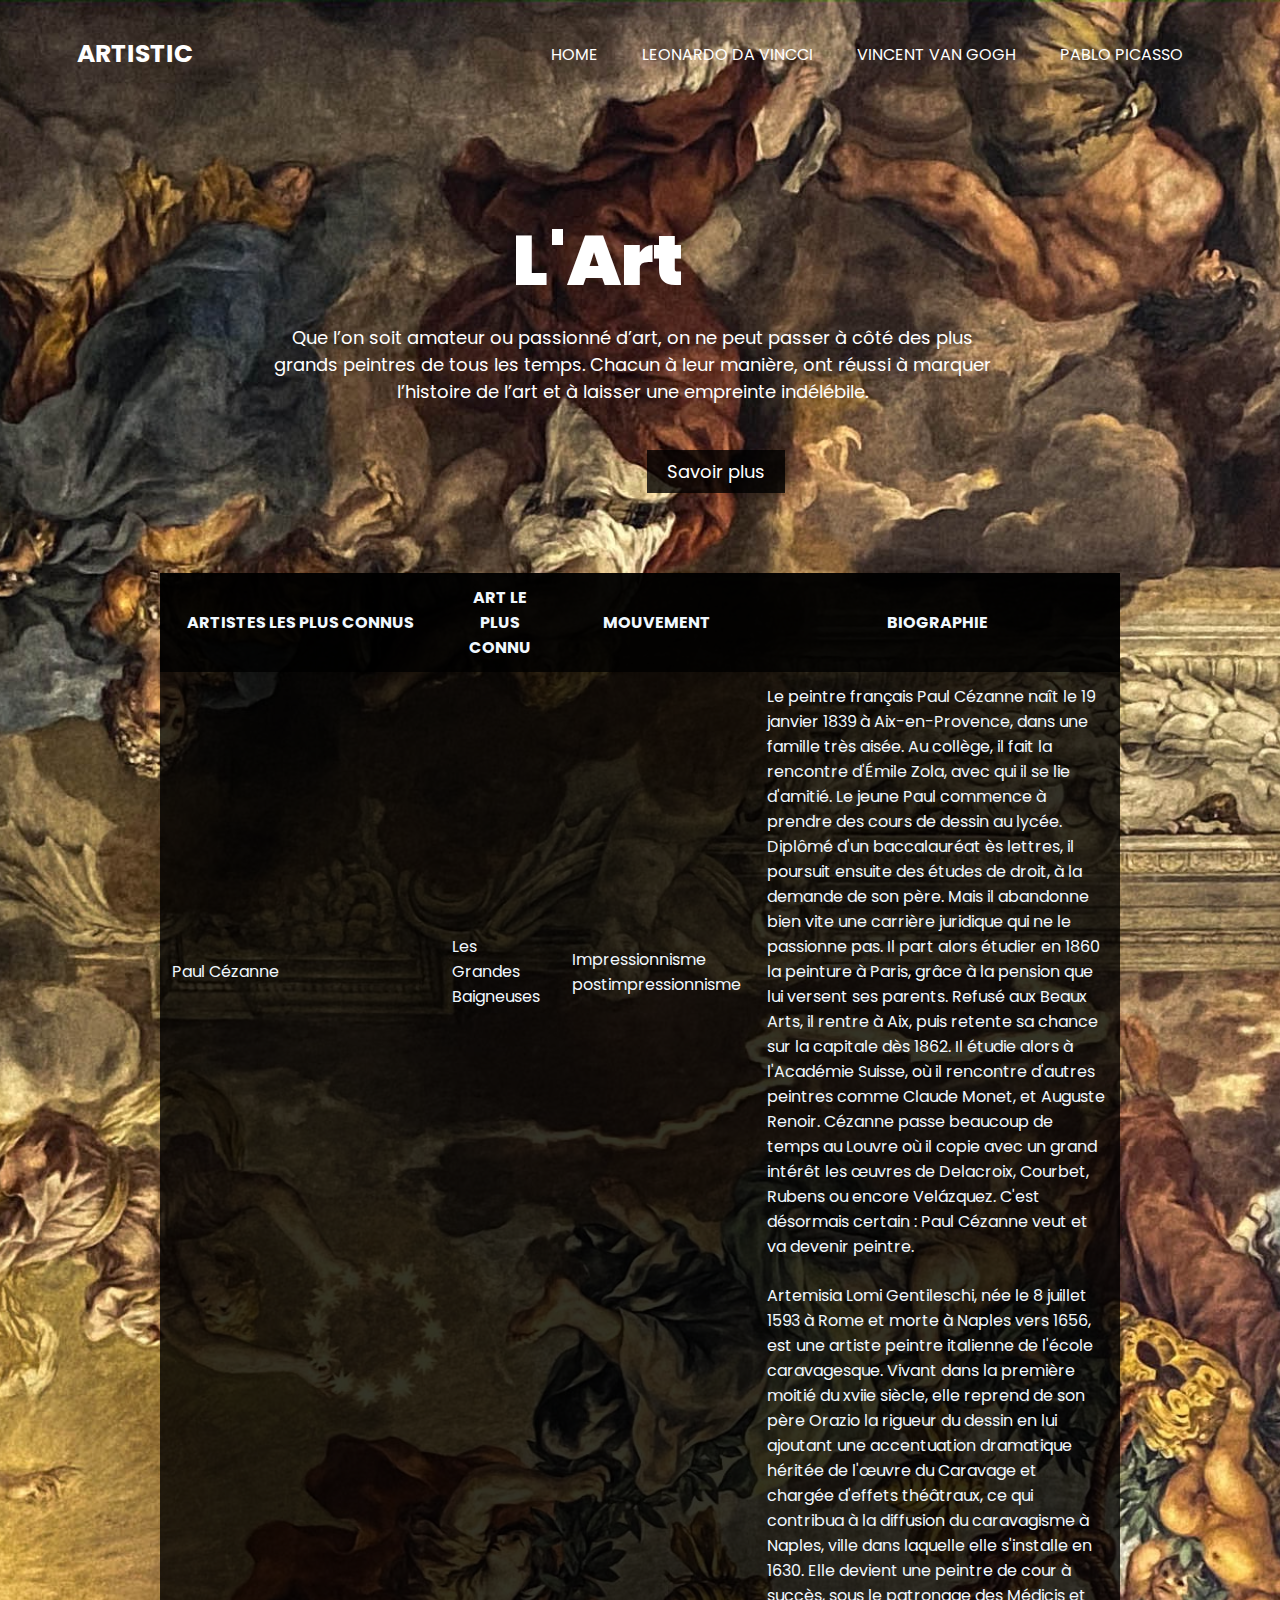
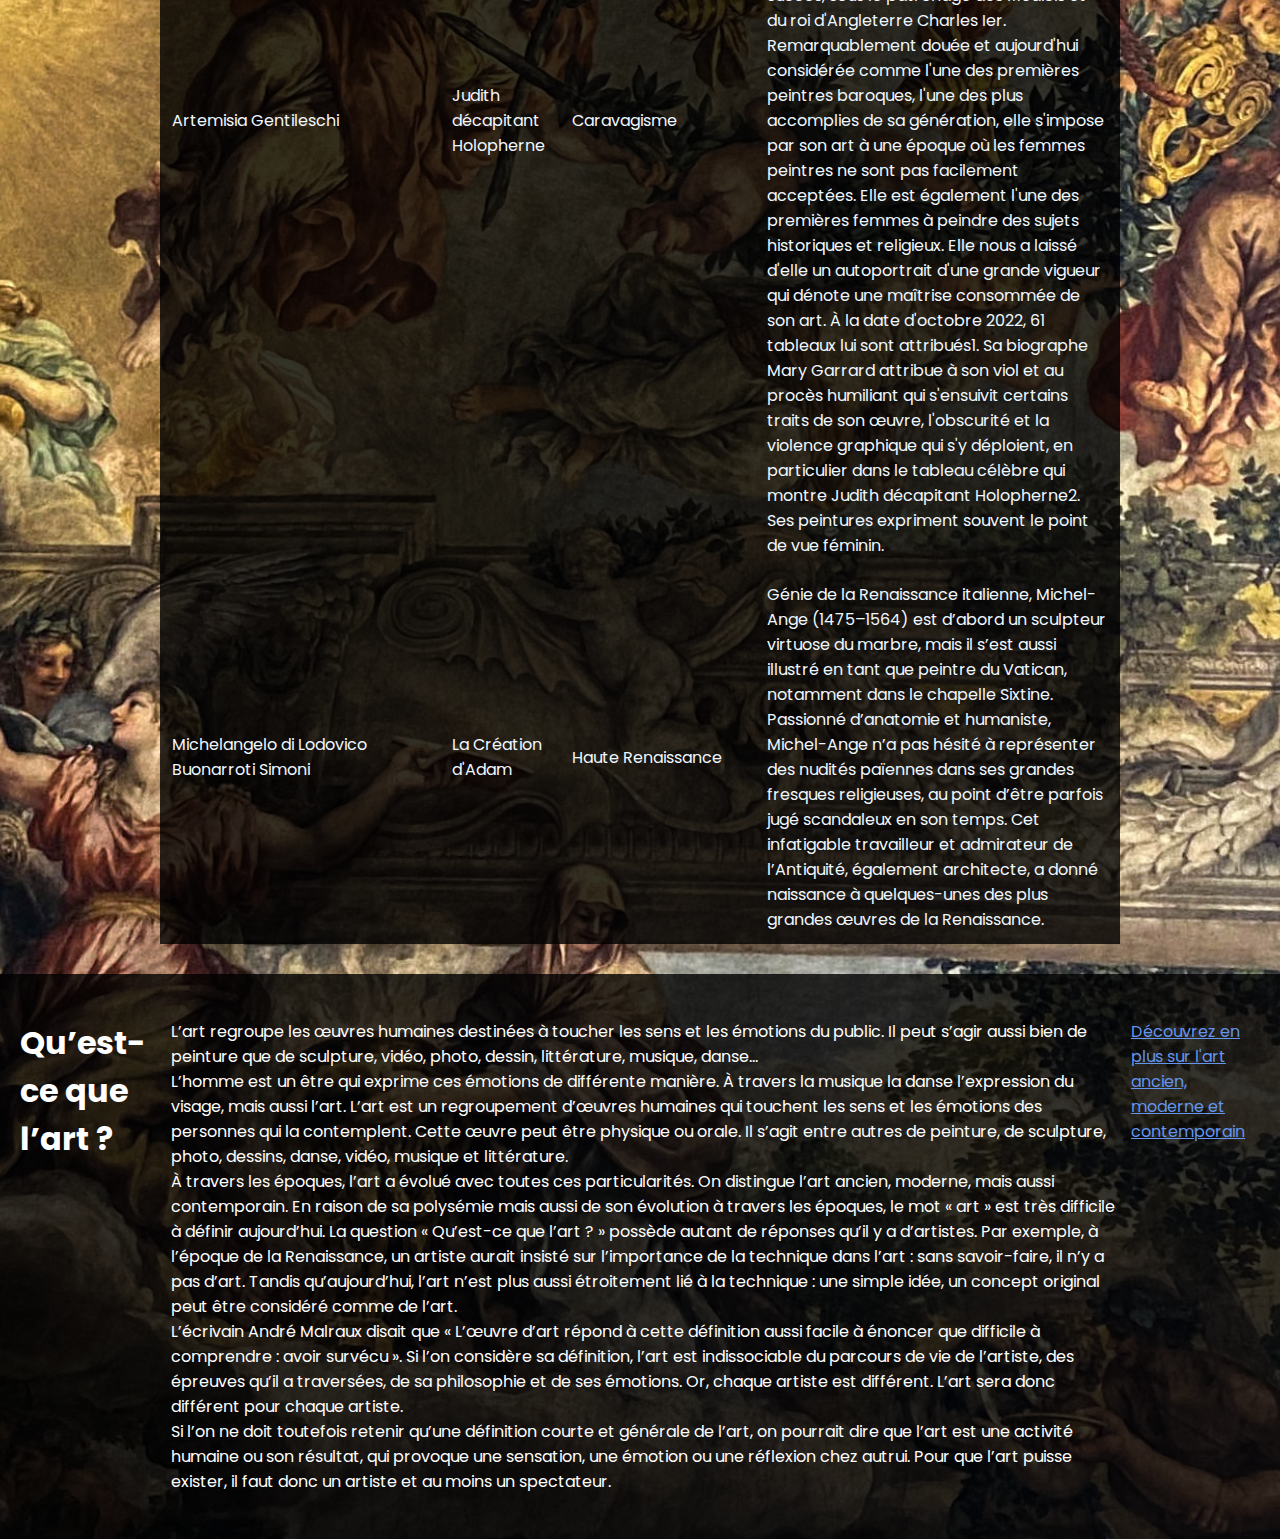
<file: index.html>
<!DOCTYPE html>
<html lang=fr>

<head>
    <meta charset="UTF-8">
    <meta http-equiv="X-UA-Compatible" content="IE=edge">
    <meta name="viewport" content="width=device-width, initial-scale=1.0">
    <link rel="stylesheet" href="css/style.css">
    <title>Index</title>
</head>

<body>
    <section class="header">
        <div class="navbar">
            <h3 class="logo"><a href="https://fr.wikipedia.org/wiki/Art">ARTISTIC</a></h3>
            <ul>
                <li><a href="index.html">HOME</a></li>
              <li><a href="html\index2.html">LEONARDO DA VINCCI</a></li>
                <li><a href="html\index3.html">VINCENT VAN GOGH</a></li>
                <li><a href="html\index4.html">PABLO PICASSO</a></li>
            </ul>
        </div>
        <div class="content">
            
            <section class="text">
            <h1><strong>L'Art</strong></h1>
            <p>Que l’on soit amateur ou passionné d’art, on ne peut passer à côté des plus grands peintres de tous les temps. Chacun à leur manière, ont réussi à marquer l’histoire de l’art et à laisser une empreinte indélébile. </p>
           <p id="savoirplus"> <a href="#foot">Savoir plus</a></p>
            </section>
            
            <table>
                <tr>
                    <th class="firstcol">ARTISTES LES PLUS CONNUS</th>
                     <th>ART LE PLUS CONNU</th>
                    <th>MOUVEMENT</th>
                    <th>BIOGRAPHIE</th>
                </tr>
                <tr>
                    <td> Paul Cézanne</td>
                    <td> Les Grandes Baigneuses</td>
                    <td> Impressionnisme postimpressionnisme</td>
                    <td>Le peintre français Paul Cézanne naît le 19 janvier 1839 à Aix-en-Provence, dans une famille très aisée. Au collège, il fait la rencontre d'Émile Zola, avec qui il se lie d'amitié. Le jeune Paul commence à prendre des cours de dessin au lycée. Diplômé d'un baccalauréat ès lettres, il poursuit ensuite des études de droit, à la demande de son père. Mais il abandonne bien vite une carrière juridique qui ne le passionne pas. Il part alors étudier en 1860 la peinture à Paris, grâce à la pension que lui versent ses parents. Refusé aux Beaux Arts, il rentre à Aix, puis retente sa chance sur la capitale dès 1862. Il étudie alors à l'Académie Suisse, où il rencontre d'autres peintres comme Claude Monet, et Auguste Renoir. Cézanne passe beaucoup de temps au Louvre où il copie avec un grand intérêt les œuvres de Delacroix, Courbet, Rubens ou encore Velázquez. C'est désormais certain : Paul Cézanne veut et va devenir peintre.  </td>


                </tr>
                <tr>
                    <td>Artemisia Gentileschi</td>
                    <td> Judith décapitant Holopherne</td>
                    <td> Caravagisme</td>
                    <td>Artemisia Lomi Gentileschi, née le 8 juillet 1593 à Rome et morte à Naples vers 1656, est une artiste peintre italienne de l'école caravagesque.
                    Vivant dans la première moitié du xviie siècle, elle reprend de son père Orazio la rigueur du dessin en lui ajoutant une accentuation dramatique héritée de l'œuvre du Caravage et chargée d'effets théâtraux, ce qui contribua à la diffusion du caravagisme à Naples, ville dans laquelle elle s'installe en 1630.
                    Elle devient une peintre de cour à succès, sous le patronage des Médicis et du roi d'Angleterre Charles Ier.
                    Remarquablement douée et aujourd'hui considérée comme l'une des premières peintres baroques, l'une des plus accomplies de sa génération, elle s'impose par son art à une époque où les femmes peintres ne sont pas facilement acceptées. Elle est également l'une des premières femmes à peindre des sujets historiques et religieux. Elle nous a laissé d'elle un autoportrait d'une grande vigueur qui dénote une maîtrise consommée de son art.
                    À la date d'octobre 2022, 61 tableaux lui sont attribués1.
                    Sa biographe Mary Garrard attribue à son viol et au procès humiliant qui s'ensuivit certains traits de son œuvre, l'obscurité et la violence graphique qui s'y déploient, en particulier dans le tableau célèbre qui montre Judith décapitant Holopherne2. Ses peintures expriment souvent le point de vue féminin.</td>

                </tr>
                <tr>
                    <td>Michelangelo di Lodovico Buonarroti Simoni </td>
                    <td> La Création d'Adam</td>
                    <td> Haute Renaissance</td>

                    <td>Génie de la Renaissance italienne, Michel-Ange (1475–1564) est d’abord un sculpteur virtuose du marbre, mais il s’est aussi illustré en tant que peintre du Vatican, notamment dans le chapelle Sixtine. Passionné d’anatomie et humaniste, Michel-Ange n’a pas hésité à représenter des nudités païennes dans ses grandes fresques religieuses, au point d’être parfois jugé scandaleux en son temps. Cet infatigable travailleur et admirateur de l’Antiquité, également architecte, a donné naissance à quelques-unes des plus grandes œuvres de la Renaissance.</td>
                </tr>

            </table>
        </div>

        <footer id="foot">
            <section class="container">
    
                <h1>Qu’est-ce que l’art ?</h1>
                 <p>L’art regroupe les œuvres humaines destinées à toucher les sens et les émotions du public. Il peut s’agir aussi bien de peinture que de sculpture, vidéo, photo, dessin, littérature, musique, danse…<br>L’homme est un être qui exprime ces émotions de différente manière. À travers la musique la danse l’expression du visage, mais aussi l’art. L’art est un regroupement d’œuvres humaines qui touchent les sens et les émotions des personnes qui la contemplent. Cette œuvre peut être physique ou orale. Il s’agit entre autres de peinture, de sculpture, photo, dessins, danse, vidéo, musique et littérature. <br>
                 À travers les époques, l’art a évolué avec toutes ces particularités. On distingue l’art ancien, moderne, mais aussi contemporain.
                En raison de sa polysémie mais aussi de son évolution à travers les époques, le mot « art » est très difficile à définir aujourd’hui. La question « Qu’est-ce que l’art ? » possède autant de réponses qu’il y a d’artistes. Par exemple, à l’époque de la Renaissance, un artiste aurait insisté sur l’importance de la technique dans l’art : sans savoir-faire, il n’y a pas d’art. Tandis qu’aujourd’hui, l’art n’est plus aussi étroitement lié à la technique : une simple idée, un concept original peut être considéré comme de l’art.<br>

L’écrivain André Malraux disait que « L’œuvre d’art répond à cette définition aussi facile à énoncer que difficile à comprendre : avoir survécu ». Si l’on considère sa définition, l’art est indissociable du parcours de vie de l’artiste, des épreuves qu’il a traversées, de sa philosophie et de ses émotions. Or, chaque artiste est différent. L’art sera donc différent pour chaque artiste.<br>

Si l’on ne doit toutefois retenir qu’une définition courte et générale de l’art, on pourrait dire que l’art est une activité humaine ou son résultat, qui provoque une sensation, une émotion ou une réflexion chez autrui. Pour que l’art puisse exister, il faut donc un artiste et au moins un spectateur.</p>
                 <a href="https://www.studio-equilibre.com/quelle-difference-entre-lart-ancien-lart-moderne-et-lart-contemporain/"> Découvrez en plus sur l'art ancien, moderne et contemporain</a> 

    
            </section>
        </footer>

    </section>

    


</body>

</html>
</file>
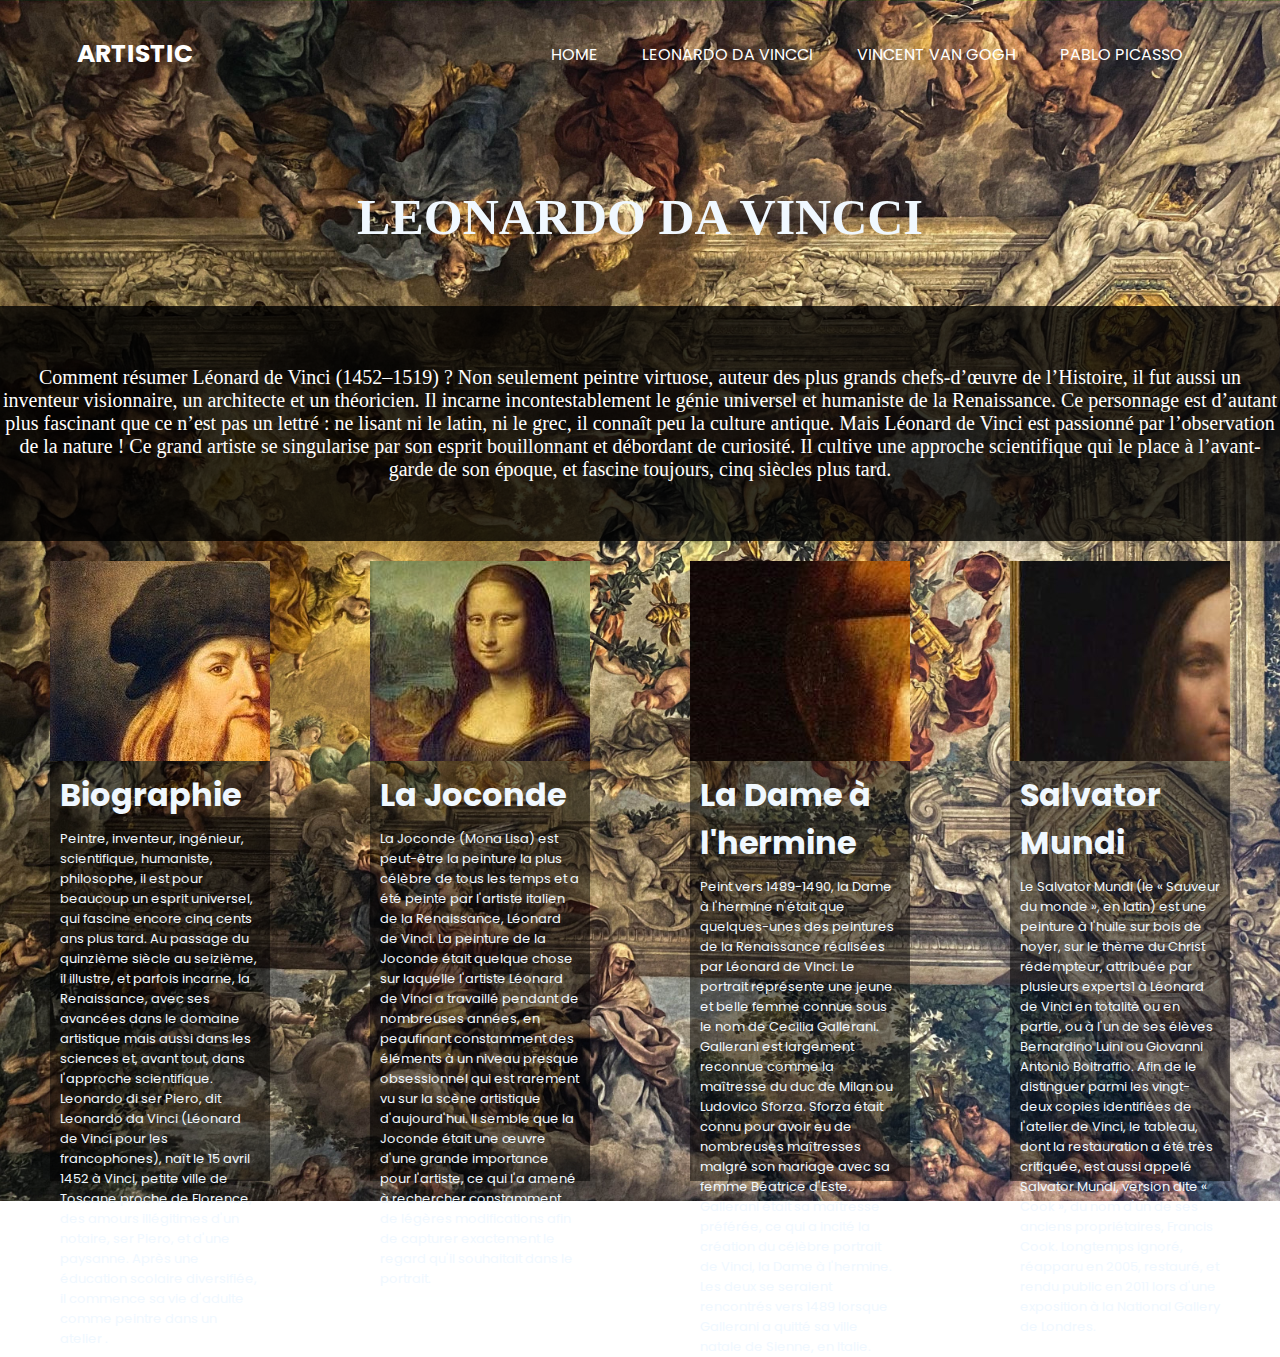
<file: html/index2.html>
<!DOCTYPE HTML>
<html lang=fr>

<head>
    <meta charset="UTF-8">
    <title>LEONARDO DA VINCCI</title>
    <link href="https://fonts.googleapis.com/css2?family=Poppins:wght@100;300;400;600;700&display=swap" rel="stylesheet">
    <link rel="stylesheet" href="../css/pages.css" />
    <link rel="stylesheet" href="../css/style.css">
</head>

<body>

    

    <section class="header">
        <div class="navbar">
            <h3 class="logo"><a href="https://fr.wikipedia.org/wiki/Art">ARTISTIC</a></h3>
            <ul>
               <li><a href="..\index.html">HOME</a></li>
              <li><a href="index2.html">LEONARDO DA VINCCI</a></li>
                <li><a href="index3.html">VINCENT VAN GOGH</a></li>
                <li><a href="index4.html">PABLO PICASSO</a></li>
            </ul>
        </div>
        <div class="section-container">

                <h1 id="bigtitle">LEONARDO DA VINCCI</h1>
                <p  id="smallpar">
Comment résumer Léonard de Vinci (1452–1519) ? Non seulement peintre virtuose, auteur des plus grands chefs-d’œuvre de l’Histoire, il fut aussi un inventeur visionnaire, un architecte et un théoricien. Il incarne incontestablement le génie universel et humaniste de la Renaissance. Ce personnage est d’autant plus fascinant que ce n’est pas un lettré : ne lisant ni le latin, ni le grec, il connaît peu la culture antique. Mais Léonard de Vinci est passionné par l’observation de la nature ! Ce grand artiste se singularise par son esprit bouillonnant et débordant de curiosité. Il cultive une approche scientifique qui le place à l’avant-garde de son époque, et fascine toujours, cinq siècles plus tard. </p>
                <div class="cardscontainer">
                <div class="card">
                    <div class="card-image img1"></div>
                    <h1>Biographie</h1>    
                    <p>
                  Peintre, inventeur, ingénieur, scientifique, humaniste, philosophe, il est pour beaucoup un esprit universel, qui fascine encore cinq cents ans plus tard. Au passage du quinzième siècle au seizième, il illustre, et parfois incarne, la Renaissance, avec ses avancées dans le domaine artistique mais aussi dans les sciences et, avant tout, dans l'approche scientifique.
                  Leonardo di ser Piero, dit Leonardo da Vinci (Léonard de Vinci pour les francophones), naît le 15 avril 1452 à Vinci, petite ville de Toscane proche de Florence, des amours illégitimes d'un notaire, ser Piero, et d'une paysanne. Après une éducation scolaire diversifiée, il commence sa vie d'adulte comme peintre dans un atelier .

                    </p>
                </div>
                
                <div class="card">
                    <div class="card-image img2" ></div>
                    <h1>La Joconde</h1> 
                    <p>
                    La Joconde (Mona Lisa) est peut-être la peinture la plus célèbre de tous les temps et a été peinte par l'artiste italien de la Renaissance, Léonard de Vinci. La peinture de la Joconde était quelque chose sur laquelle l'artiste Léonard de Vinci a travaillé pendant de nombreuses années, en peaufinant constamment des éléments à un niveau presque obsessionnel qui est rarement vu sur la scène artistique d'aujourd'hui. Il semble que la Joconde était une œuvre d'une grande importance pour l'artiste, ce qui l'a amené à rechercher constamment de légères modifications afin de capturer exactement le regard qu'il souhaitait dans le portrait.
                   
                    </p>
                    
                </div>
                    <div class="card">
                    <div class="card-image img3" ></div>
                    <h1>La Dame à l'hermine</h1> 
                    <p>
                    Peint vers 1489-1490, la Dame à l'hermine n'était que quelques-unes des peintures de la Renaissance réalisées par Léonard de Vinci. Le portrait représente une jeune et belle femme connue sous le nom de Cecilia Gallerani.
                    Gallerani est largement reconnue comme la maîtresse du duc de Milan ou Ludovico Sforza. Sforza était connu pour avoir eu de nombreuses maîtresses malgré son mariage avec sa femme Béatrice d'Este. Gallerani était sa maîtresse préférée, ce qui a incité la création du célèbre portrait de Vinci, la Dame à l'hermine. Les deux se seraient rencontrés vers 1489 lorsque Gallerani a quitté sa ville natale de Sienne, en Italie. 
                    </p>
                    
                </div>
                    <div class="card">
                    <div class="card-image img4" ></div>
                    <h1>Salvator Mundi</h1> 
                    <p>
                    Le Salvator Mundi (le « Sauveur du monde », en latin) est une peinture à l'huile sur bois de noyer, sur le thème du Christ rédempteur, attribuée par plusieurs experts1 à Léonard de Vinci en totalité ou en partie, ou à l'un de ses élèves Bernardino Luini ou Giovanni Antonio Boltraffio. Afin de le distinguer parmi les vingt-deux copies identifiées de l'atelier de Vinci, le tableau, dont la restauration a été très critiquée, est aussi appelé Salvator Mundi, version dite « Cook », du nom d'un de ses anciens propriétaires, Francis Cook. Longtemps ignoré, réapparu en 2005, restauré, et rendu public en 2011 lors d'une exposition à la National Gallery de Londres.
                    </p>
                    
                </div>
                    
            </div>

        </div>


   

    </section>
</body>

</html>
</file>
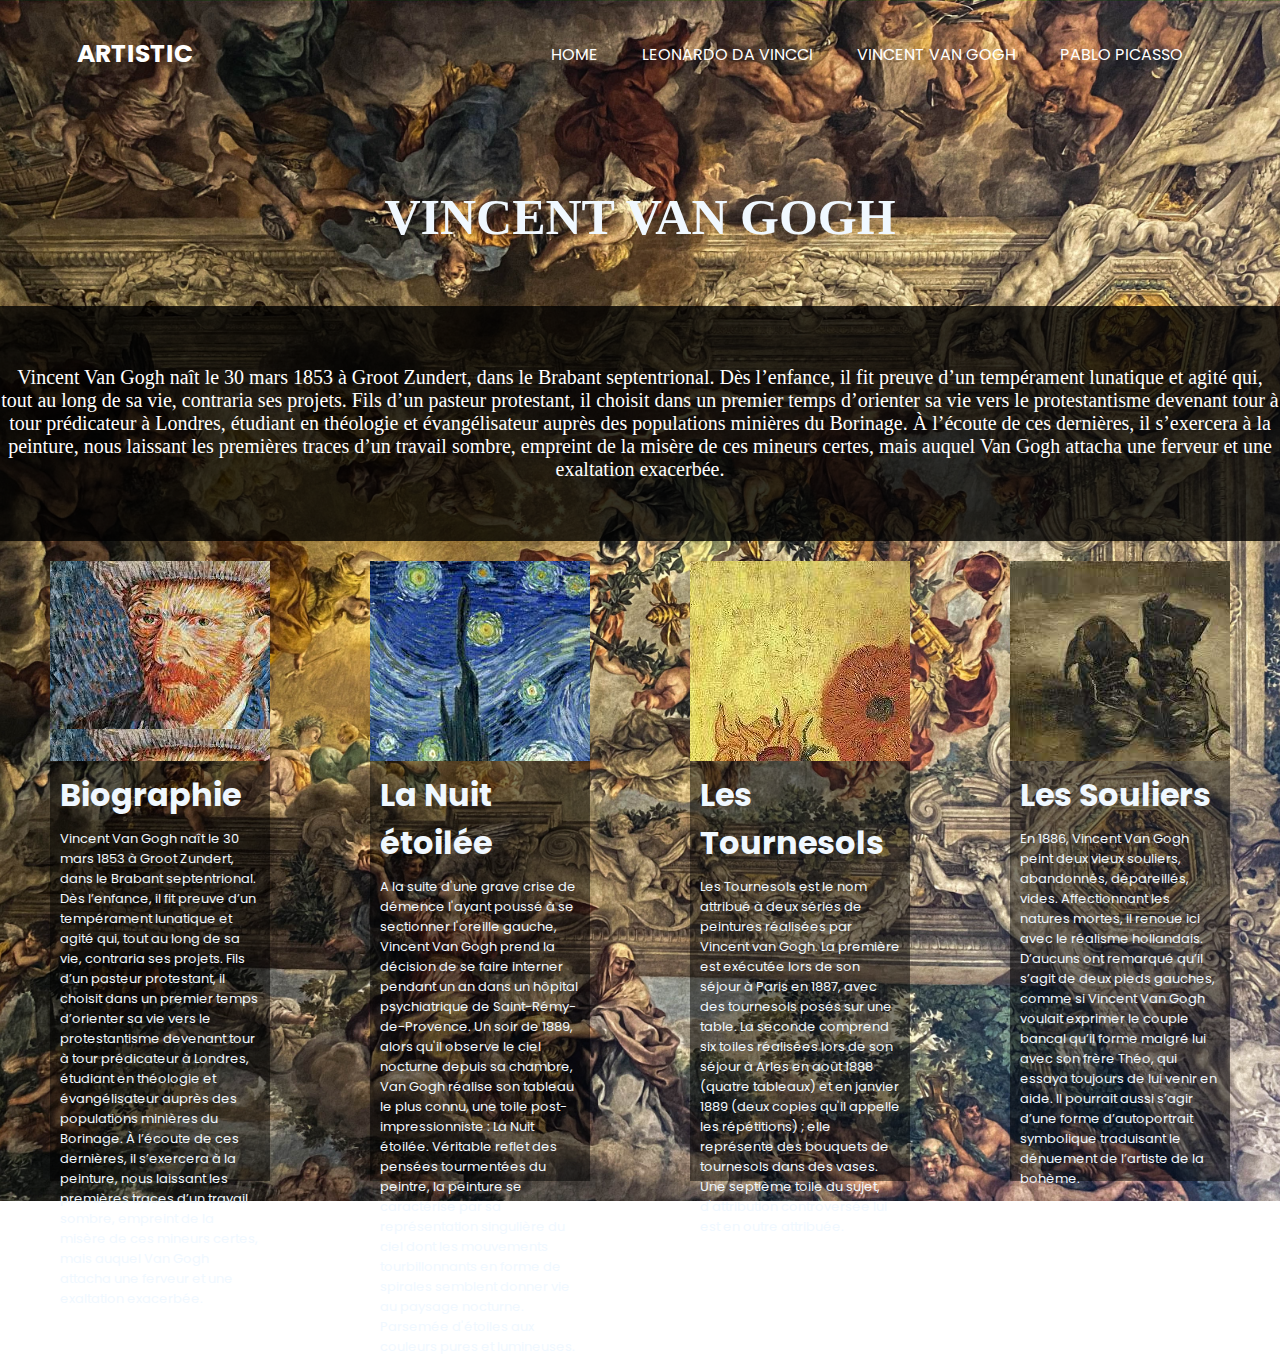
<file: html/index3.html>
<!DOCTYPE HTML>
<html lang=fr>

<head>
    <meta charset="UTF-8">
    <title>VINCENT VAN GOG</title>
    <link href="https://fonts.googleapis.com/css2?family=Poppins:wght@100;300;400;600;700&display=swap" rel="stylesheet">
    <link rel="stylesheet" href="../css/pages.css" />
    <link rel="stylesheet" href="../css/style.css">
</head>

<body>

    

    <section class="header">
        <div class="navbar">
            <h3 class="logo"><a href="https://fr.wikipedia.org/wiki/Art">ARTISTIC</a></h3>
            <ul>
              <li><a href="..\index.html">HOME</a></li>
              <li><a href="index2.html">LEONARDO DA VINCCI</a></li>
                <li><a href="index3.html">VINCENT VAN GOGH</a></li>
                <li><a href="index4.html">PABLO PICASSO</a></li>
            </ul>
        </div>
        <div class="section-container">

            <h1 id="bigtitle">VINCENT VAN GOGH</h1>
            <p  id="smallpar">
Vincent Van Gogh naît le 30 mars 1853 à Groot Zundert, dans le Brabant septentrional. Dès l’enfance, il fit preuve d’un tempérament lunatique et agité qui, tout au long de sa vie, contraria ses projets. Fils d’un pasteur protestant, il choisit dans un premier temps d’orienter sa vie vers le protestantisme devenant tour à tour prédicateur à Londres, étudiant en théologie et évangélisateur auprès des populations minières du Borinage. À l’écoute de ces dernières, il s’exercera à la peinture, nous laissant les premières traces d’un travail sombre, empreint de la misère de ces mineurs certes, mais auquel Van Gogh attacha une ferveur et une exaltation exacerbée. </p>
            <div class="cardscontainer">
                <div class="card">
                    <div class="card-image img5"></div>
                    <h1>Biographie</h1>    
                    <p>
                        Vincent Van Gogh naît le 30 mars 1853 à Groot Zundert, dans le Brabant septentrional. Dès l’enfance, il fit preuve d’un tempérament lunatique et agité qui, tout au long de sa vie, contraria ses projets. Fils d’un pasteur protestant, il choisit dans un premier temps d’orienter sa vie vers le protestantisme devenant tour à tour prédicateur à Londres, étudiant en théologie et évangélisateur auprès des populations minières du Borinage. À l’écoute de ces dernières, il s’exercera à la peinture, nous laissant les premières traces d’un travail sombre, empreint de la misère de ces mineurs certes, mais auquel Van Gogh attacha une ferveur et une exaltation exacerbée.
                    </p>
                </div>
                
                <div class="card">
                    <div class="card-image img6" ></div>
                    <h1>La Nuit étoilée </h1> 
                    <p>A la suite d'une grave crise de démence l'ayant poussé à se sectionner l'oreille gauche, Vincent Van Gogh prend la décision de se faire interner pendant un an dans un hôpital psychiatrique de Saint-Rémy-de-Provence. Un soir de 1889, alors qu'il observe le ciel nocturne depuis sa chambre, Van Gogh réalise son tableau le plus connu, une toile post-impressionniste : La Nuit étoilée. Véritable reflet des pensées tourmentées du peintre, la peinture se caractérise par sa représentation singulière du ciel dont les mouvements tourbillonnants en forme de spirales semblent donner vie au paysage nocturne. Parsemée d'étoiles aux couleurs pures et lumineuses. 
                    </p>
                    
                </div>
                <div class="card">
                    <div class="card-image img7" ></div>
                    <h1>Les Tournesols </h1> 
                    <p>Les Tournesols est le nom attribué à deux séries de peintures réalisées par Vincent van Gogh.

                      La première est exécutée lors de son séjour à Paris en 1887, avec des tournesols posés sur une table. La seconde comprend six toiles réalisées lors de son séjour à Arles en août 1888 (quatre tableaux) et en janvier 1889 (deux copies qu'il appelle les répétitions) ; elle représente des bouquets de tournesols dans des vases. Une septième toile du sujet, d'attribution controversée lui est en outre attribuée. 
                    </p>                 </div>

                     <div class="card">
                    <div class="card-image img8" ></div>
                    <h1>Les Souliers </h1> 
                    <p>En 1886, Vincent Van Gogh peint deux vieux souliers, abandonnés, dépareillés, vides. Affectionnant les natures mortes, il renoue ici avec le réalisme hollandais. D’aucuns ont remarqué qu’il s’agit de deux pieds gauches, comme si Vincent Van Gogh voulait exprimer le couple bancal qu’il forme malgré lui avec son frère Théo, qui essaya toujours de lui venir en aide. Il pourrait aussi s’agir d’une forme d’autoportrait symbolique traduisant le dénuement de l’artiste de la bohème.
                    </p>
                </div>
            </div>

        </div>


    

    </section>
</body>

</html>
</file>
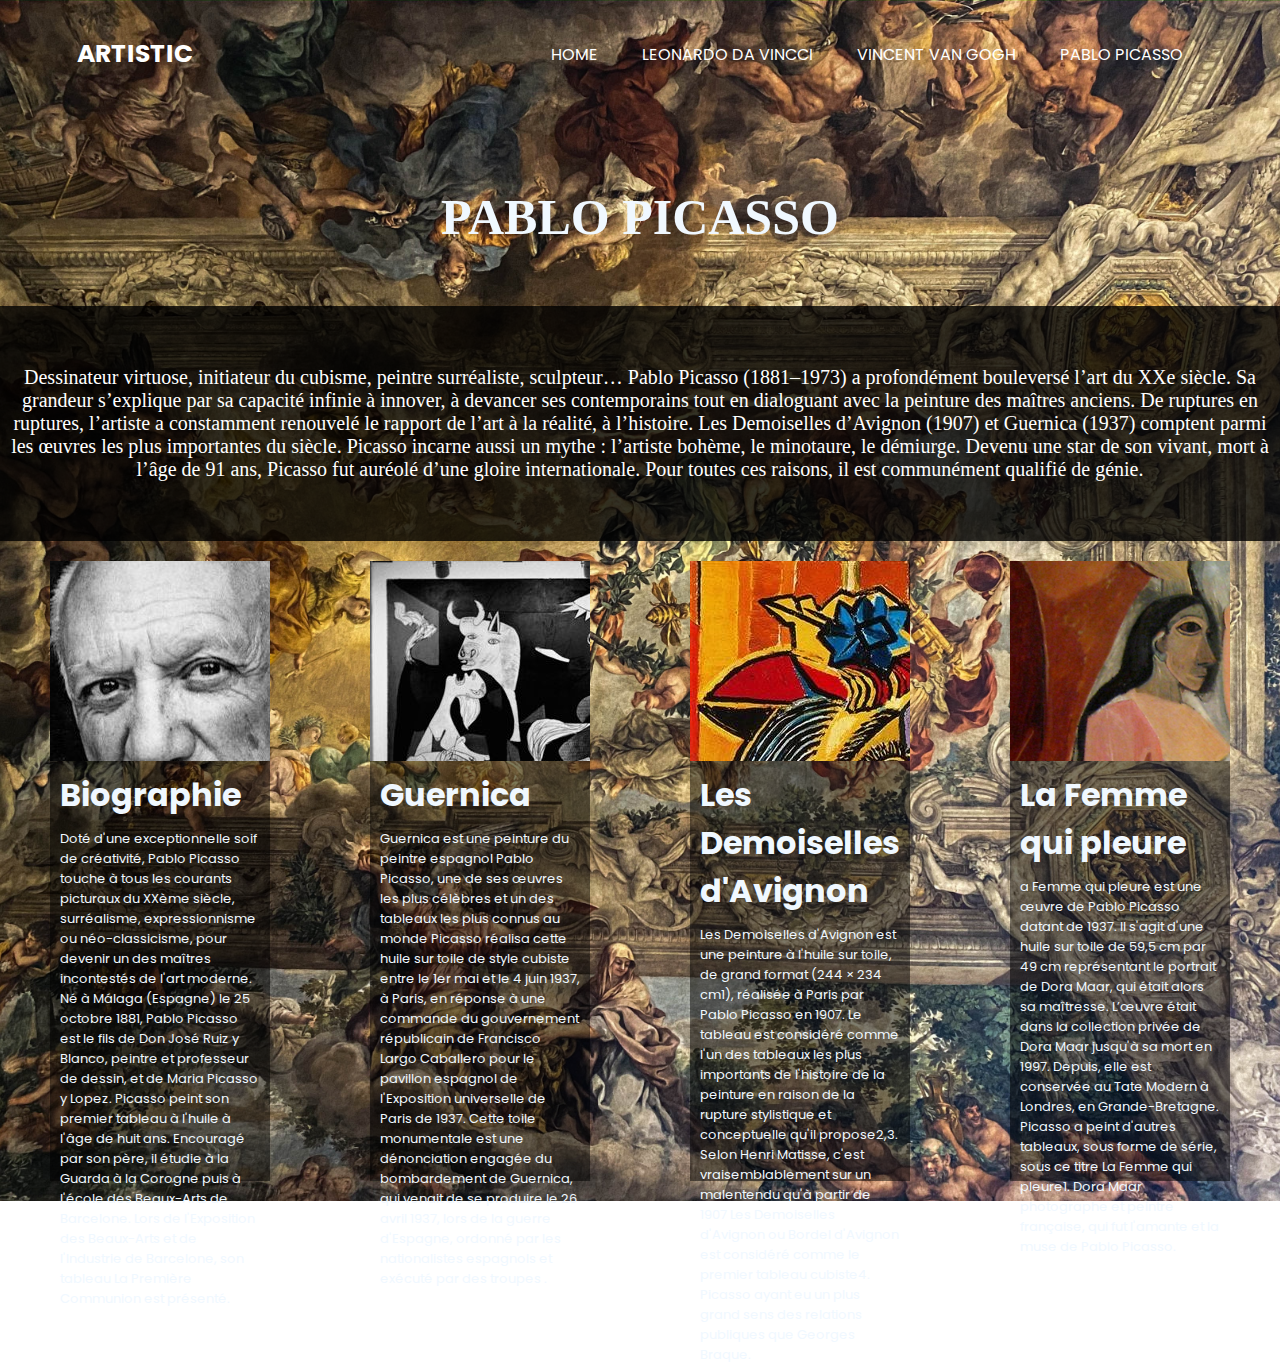
<file: html/index4.html>
<!DOCTYPE HTML>
<html lang=fr>

<head>
    <meta charset="UTF-8">
    <title>PABLO PICASSO</title>
    <link href="https://fonts.googleapis.com/css2?family=Poppins:wght@100;300;400;600;700&display=swap" rel="stylesheet">
    <link rel="stylesheet" href="../css/pages.css" />
    <link rel="stylesheet" href="../css/style.css">
</head>

<body>

    

    <section class="header">
        <div class="navbar">
            <h3 class="logo"><a href="https://fr.wikipedia.org/wiki/Art">ARTISTIC</a></h3>
            <ul>
                <li><a href="..\index.html">HOME</a></li>
              <li><a href="index2.html">LEONARDO DA VINCCI</a></li>
                <li><a href="index3.html">VINCENT VAN GOGH</a></li>
                <li><a href="index4.html">PABLO PICASSO</a></li>
            </ul>
        </div>
        <div class="section-container">

            <h1 id="bigtitle">PABLO PICASSO</h1>
             <p  id="smallpar">

Dessinateur virtuose, initiateur du cubisme, peintre surréaliste, sculpteur… Pablo Picasso (1881–1973) a profondément bouleversé l’art du XXe siècle. Sa grandeur s’explique par sa capacité infinie à innover, à devancer ses contemporains tout en dialoguant avec la peinture des maîtres anciens. De ruptures en ruptures, l’artiste a constamment renouvelé le rapport de l’art à la réalité, à l’histoire. Les Demoiselles d’Avignon (1907) et Guernica (1937) comptent parmi les œuvres les plus importantes du siècle. Picasso incarne aussi un mythe : l’artiste bohème, le minotaure, le démiurge. Devenu une star de son vivant, mort à l’âge de 91 ans, Picasso fut auréolé d’une gloire internationale. Pour toutes ces raisons, il est communément qualifié de génie. </p>
            <div class="cardscontainer">
                <div class="card">
                    <div class="card-image img9"></div>
                    <h1>Biographie</h1>    
                    <p>
                        Doté d'une exceptionnelle soif de créativité, Pablo Picasso touche à tous les courants picturaux du XXème siècle, surréalisme, expressionnisme ou néo-classicisme, pour devenir un des maîtres incontestés de l'art moderne. Né à Málaga (Espagne) le 25 octobre 1881, Pablo Picasso est le fils de Don José Ruiz y Blanco, peintre et professeur de dessin, et de Maria Picasso y Lopez. Picasso peint son premier tableau à l'huile à l'âge de huit ans. Encouragé par son père, il étudie à la Guarda à la Corogne puis à l'école des Beaux-Arts de Barcelone. Lors de l'Exposition des Beaux-Arts et de l'Industrie de Barcelone, son tableau La Première Communion est présenté. 
                    </p>
                </div>
                
                <div class="card">
                    <div class="card-image img10" ></div>
                    <h1>Guernica</h1> 
                    <p>Guernica est une peinture du peintre espagnol Pablo Picasso, une de ses œuvres les plus célèbres et un des tableaux les plus connus au monde
                    Picasso réalisa cette huile sur toile de style cubiste entre le 1er mai et le 4 juin 1937, à Paris, en réponse à une commande du gouvernement républicain de Francisco Largo Caballero pour le pavillon espagnol de l'Exposition universelle de Paris de 1937.
                    Cette toile monumentale est une dénonciation engagée du bombardement de Guernica, qui venait de se produire le 26 avril 1937, lors de la guerre d'Espagne, ordonné par les nationalistes espagnols et exécuté par des troupes .
                    </p>
                    
                </div>
                <div class="card">
                    <div class="card-image img11" ></div>
                    <h1>Les Demoiselles d'Avignon</h1> 
                    <p>Les Demoiselles d'Avignon est une peinture à l'huile sur toile, de grand format (244 × 234 cm1), réalisée à Paris par Pablo Picasso en 1907. Le tableau est considéré comme l'un des tableaux les plus importants de l'histoire de la peinture en raison de la rupture stylistique et conceptuelle qu'il propose2,3. Selon Henri Matisse, c'est vraisemblablement sur un malentendu qu'à partir de 1907 Les Demoiselles d'Avignon ou Bordel d'Avignon est considéré comme le premier tableau cubiste4. Picasso ayant eu un plus grand sens des relations publiques que Georges Braque.
                    </p>
                    
                </div>
                 <div class="card">
                    <div class="card-image img12" ></div>
                <h1>La Femme qui pleure</h1>    
                    <p>
a Femme qui pleure est une œuvre de Pablo Picasso datant de 1937. Il s'agit d'une huile sur toile de 59,5 cm par 49 cm représentant le portrait de Dora Maar, qui était alors sa maîtresse.

L’œuvre était dans la collection privée de Dora Maar jusqu'à sa mort en 1997. Depuis, elle est conservée au Tate Modern à Londres, en Grande-Bretagne.

Picasso a peint d'autres tableaux, sous forme de série, sous ce titre La Femme qui pleure1.

Dora Maar photographe et peintre française, qui fut l'amante et la muse de Pablo Picasso.                      </p>
                </div>
            </div>

        </div>


    

    </section>
</body>

</html>
</file>
<file: css/style.css>
@import url('https://fonts.googleapis.com/css2?family=Poppins:wght@100;300;400;600;700&display=swap');

* {
    margin: 0;
    padding: 0;
    font-family: 'Poppins', sans-serif;
}
 
/* navbar */

.header {
    background: url('../images/image4.jpg');
    background-size: cover;
    background-repeat: no-repeat;
    background-position: center;
}

.navbar {
    width: 88vw;
    margin: auto;
    padding: 35px 0;
    display: flex;
    align-items: center;
    justify-content: space-between;
    margin-bottom: 20px;
}

.logo a{
    text-decoration: none;
    color: white;
    font-size: 25px;
}




.navbar ul li {
    list-style: none;
    display: inline-block;
    margin: 0 20px;
    position: relative;
}

.navbar ul li a {
    text-decoration: none;
    color: white;
}

.navbar ul li::after {
    content: "";
    height: 3px;
    width: 0;
    background: rgba(255, 223, 136, 1);
    position: absolute;
    left: 0;
    bottom: -10px;
    transition: 0.5s;
}

.navbar ul li:hover:after {
    width: 100%;
    
}
.navbar ul li a:hover {
    width: 100%;
    color: rgba(255, 223, 136, 1);
    font-weight: bold;
}

/* PAGE CONTENT */

.text{
    padding: 80px 0px 80px 6vw;
    animation: myanimation;
    animation-duration: 3s;
}

.text h1{
    margin-bottom: 10px;
    font-size: 70px;
    text-align: center;
    position: relative;
    right: 80px;
}

.content {
    color: #fff;
}



.text p {
    width: 58vw;
    font-size: 18px;
    line-height: 1.5;
    text-align: center;
    position: relative;
    right: -185px;
    
}

#savoirplus{
    padding: 8px 20px;
    margin-top: 45px;
background-color: rgba(0, 0, 0, 0.8); 
    width: fit-content;
    border-radius: -50px;
    position: relative;
    right: -570px;
}

#savoirplus:hover{
background-color: rgba(151, 0, 0, 0.8); 
}

#savoirplus a{
    text-decoration: none;
    color: white;
    font-size: 18px;
}
@media screen and (min-width:1016px){
    .content {
        margin-left: 0px;
       
    }}

/* tableau */ 

table{
    margin:0 auto;
    color: aliceblue;
    padding: 2px;
    border-collapse: collapse;
    width: 75vw;
}

table .firstcol{
    width: 20vw;
}

table td , table th{
    padding: 12px;
    border: none;
}

table tr:nth-child{background-color: rgba(0, 0, 0, 0.8); 
}
table tr{background-color: rgba(0, 0, 0, 0.8); }


table th{

   background-color: rgba(0, 0, 0, 0.8); 
 }


/* END OF PAGE */

footer{
background-color: rgba(0, 0, 0, 0.8); 
    margin-top: 30px;
}

.container{
    display: flex;
    padding:5vh;
    justify-content: space-between;
} 

.container h1{
    position: relative;
    right:25px;
    color: white;
}
.container p{
    color: white;
}
.container a{
    position: relative;
    right:-10px;
    color: cornflowerblue;
}

.container a:visited{
    color: lightblue;
}
</file>
<file: css/pages.css>
body{
    color: aliceblue;
}

/* container */

.section-container #bigtitle{
    font-size: 50px;
    padding: 60px 0px 60px 0vw;
    text-align: center;
        font-family: Lucida Sans Unicode;

}
.section-container #smallpar{
    font-size: 20px;
    padding: 60px 0px 60px 0vw;
    text-align: center;
    color: white;
    font-weight: normal;
background-color: rgba(0, 0, 0, 0.8);
    font-family: Lucida Sans Unicode;
}
.cardscontainer{
    display: flex;
    justify-content: center;
}

.card{
    background-color: rgb(0, 0, 0, 0.5);
    width: 380px;
    height: 620px;
    margin: 20px 50px;
    
}

.card p{
    font-size: 13px;
    padding: 0 10px;
    position: relative;
}

.card h1{
    padding: 10px;
}

.card-image{
    height: 200px;
}
/* images des cartes */ 

.img1{
    background-image: url('../images/vin.jpg');
}

.img2{
    background-image: url('../images/vin1.jpg');
}
.img3{
    background-image: url('../images/vin3.jpg');
}
.img4{
    background-image: url('../images/vin2.jpg');
}
.img5{
    background-image: url('../images/van.jfif');
}
.img6{
    background-image: url('../images/van1.jpg');
}
.img7{
    background-image: url('../images/van2.jpg');
}

.img8{
    background-image: url('../images/van3.jfif');
}
.img9{
    background-image: url('../images/picasso.jpg');
}
.img10{
    background-image: url('../images/picasso1.jpg');
}
.img11{
    background-image: url('../images/picasso3.jpeg');
}

.img12{
    background-image: url('../images/picasso2.jpg');
}
</file>
